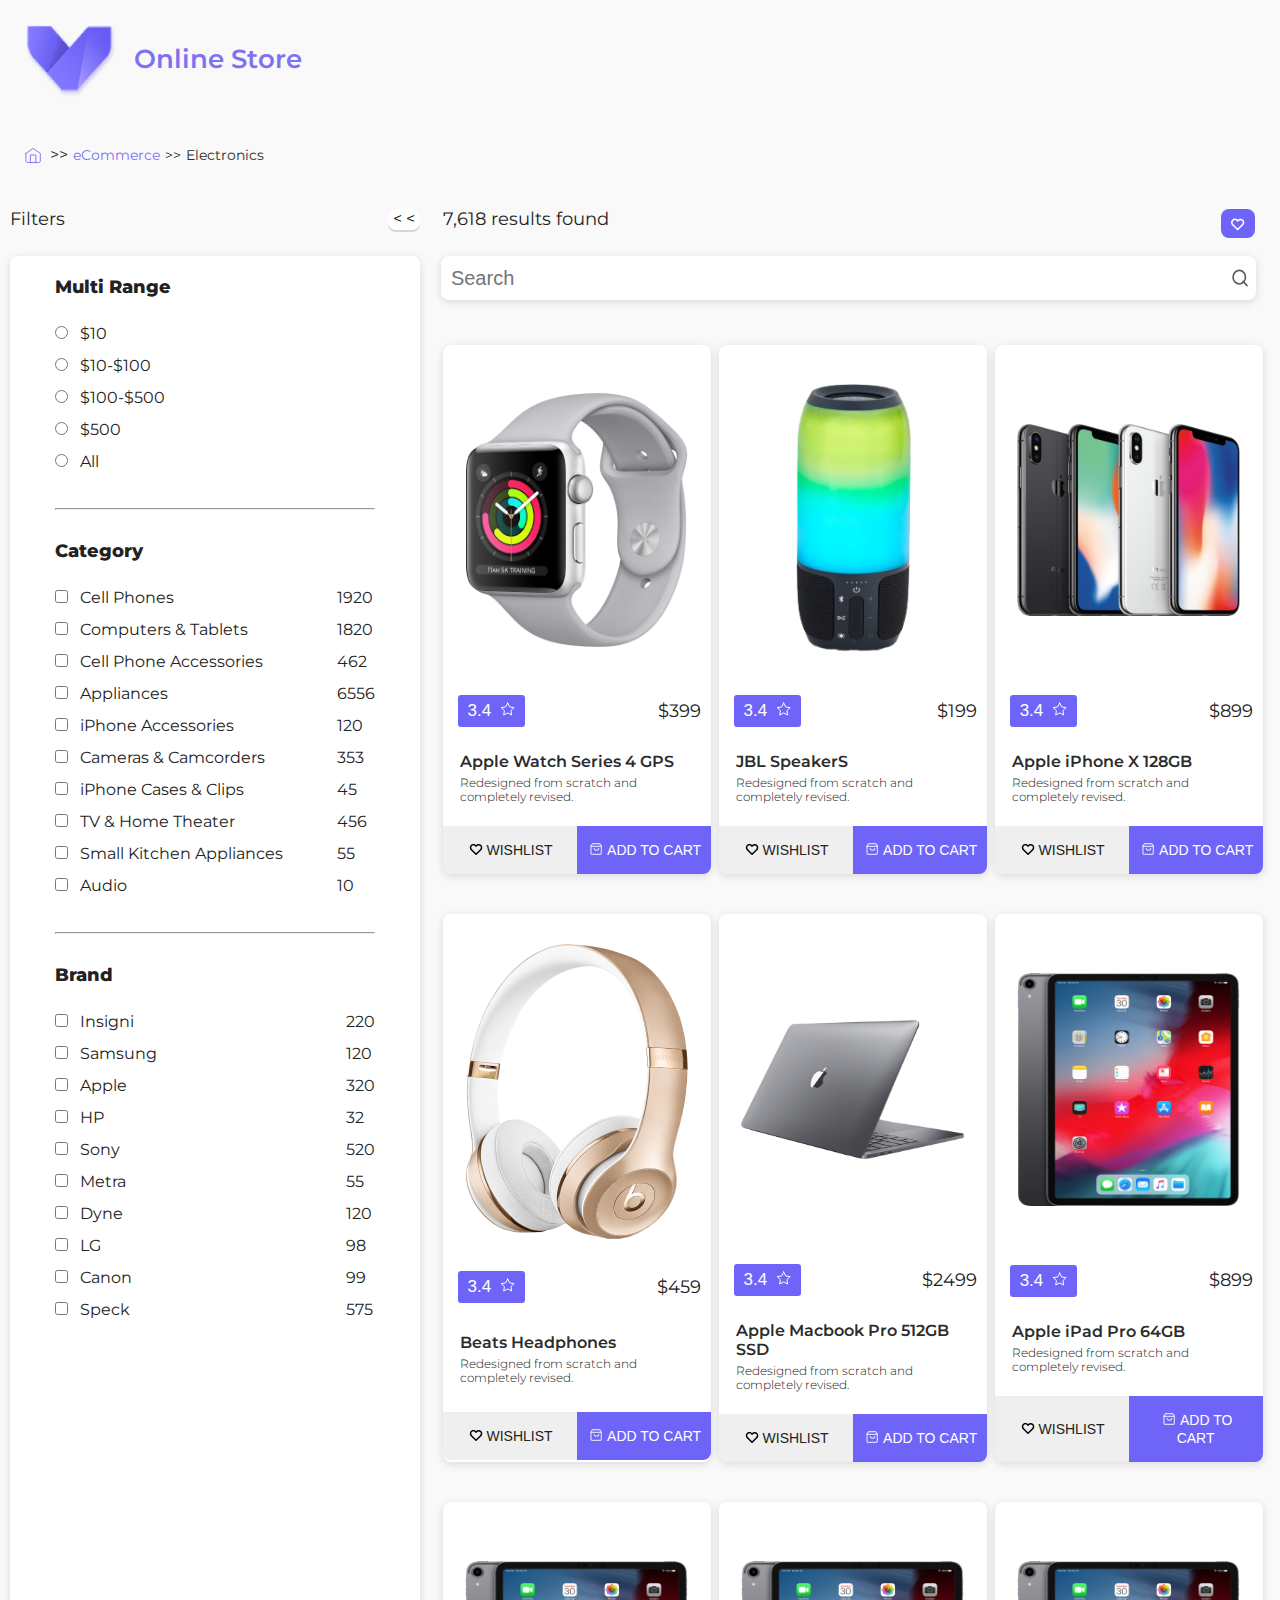
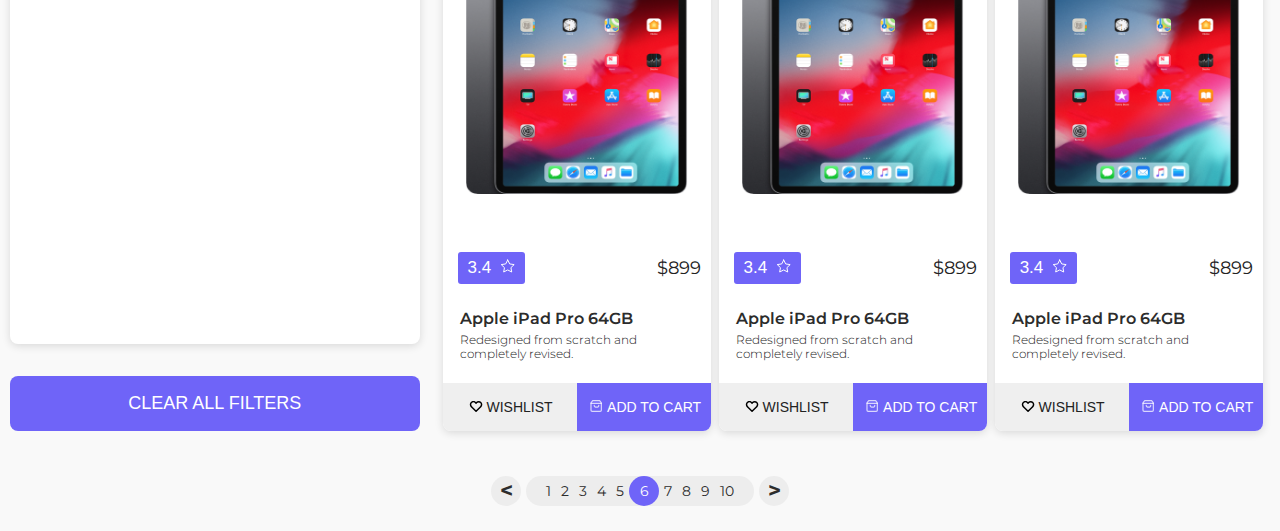
<file: index.html>
<!DOCTYPE html><html lang="en"><head><meta charset="UTF-8"><meta http-equiv="X-UA-Compatible" content="IE=edge"><meta name="viewport" content="width=device-width, initial-scale=1.0"><title>Online Store</title><link rel="shortcut icon" href="favicon.5abf89f2.png" type="image/png"><link rel="preconnect" href="https://fonts.googleapis.com"><link rel="preconnect" href="https://fonts.gstatic.com"><link href="https://fonts.googleapis.com/css2?family=Montserrat:wght@200&display=swap" rel="stylesheet"><link rel="stylesheet" href="reset.2b196206.css"><link rel="stylesheet" href="style.1e271f2b.css"></head><body> <header class="header"> <div class="header__logo-title"> <div class="logo"> <a class="logo__link" href="#"> <img class="logo__img" src="logo.5abf89f2.png" alt="logo"> </a> </div> <div class="company-title"> <h1 class="company-title__text">Online Store</h1> </div> </div> </header> <nav class="menu"> <div class="menu__icon"> <a class="menu__icon-link" href="#"> <img class="menu__icon-img" src="home.8e4972dc.svg" alt="home-icon"> </a> </div> <div class="menu__tabs"> <p class="menu__tabs-item--active">eCommerce</p> <p class="menu__tabs-item">Electronics</p> </div> </nav> <main class="main-block"> <aside class="aside aside__main-block"> <div class="aside__filters"> <p class="aside__filters-text">Filters</p> <span class="aside__filters-btn">&lt &lt</span> </div> <div class="aside__all-filters"> <h4 class="filter-header">Multi Range</h4> <div class="group group__filter-header"> <div class="group__item"> <input class="group__item-check" type="radio" name="priceValue"> <label for="group__item-text">$10</label> </div> <div class="group__item"> <input class="group__item-check" type="radio" name="priceValue"> <label for="group__item-text">$10-$100</label> </div> <div class="group__item"> <input class="group__item-check" type="radio" name="priceValue"> <label for="group__item-text">$100-$500</label> </div> <div class="group__item"> <input class="group__item-check" type="radio" name="priceValue"> <label for="group__item-text">$500</label> </div> <div class="group__item"> <input class="group__item-check" type="radio" name="priceValue"> <label for="group__item-text">All</label> </div> <hr class="filters-line filters-line__group"> </div> <h4 class="filter-header">Category</h4> <div class="group group--flex group__filter-header"> <div class="group__checkbox"> <div class="group__item"> <input class="group__item-check" type="checkbox"> <label for="group__item-text">Cell Phones</label> </div> <div class="group__item"> <input class="group__item-check" type="checkbox"> <label for="group__item-text">Computers & Tablets</label> </div> <div class="group__item"> <input class="group__item-check" type="checkbox"> <label for="group__item-text">Cell Phone Accessories</label> </div> <div class="group__item"> <input class="group__item-check" type="checkbox"> <label for="group__item-text">Appliances</label> </div> <div class="group__item"> <input class="group__item-check" type="checkbox"> <label for="group__item-text">iPhone Accessories</label> </div> <div class="group__item"> <input class="group__item-check" type="checkbox"> <label for="group__item-text">Cameras & Camcorders</label> </div> <div class="group__item"> <input class="group__item-check" type="checkbox"> <label for="group__item-text">iPhone Cases & Clips</label> </div> <div class="group__item"> <input class="group__item-check" type="checkbox"> <label for="group__item-text">TV & Home Theater</label> </div> <div class="group__item"> <input class="group__item-check" type="checkbox"> <label for="group__item-text">Small Kitchen Appliances</label> </div> <div class="group__item"> <input class="group__item-check" type="checkbox"> <label for="group__item-text">Audio</label> </div> </div> <div class="group__products-count"> <span class="group__item-text">1920</span> <span class="group__item-text">1820</span> <span class="group__item-text">462</span> <span class="group__item-text">6556</span> <span class="group__item-text">120</span> <span class="group__item-text">353</span> <span class="group__item-text">45</span> <span class="group__item-text">456</span> <span class="group__item-text">55</span> <span class="group__item-text">10</span> </div> </div> <hr class="filters-line filters-line__group"> <h4 class="filter-header">Brand</h4> <div class="group group--flex group__filter-header"> <div class="group__checkbox"> <div class="group__item"> <input class="group__item-check" type="checkbox"> <label for="group__item-text">Insigni</label> </div> <div class="group__item"> <input class="group__item-check" type="checkbox"> <label for="group__item-text">Samsung</label> </div> <div class="group__item"> <input class="group__item-check" type="checkbox"> <label for="group__item-text">Apple</label> </div> <div class="group__item"> <input class="group__item-check" type="checkbox"> <label for="group__item-text">HP</label> </div> <div class="group__item"> <input class="group__item-check" type="checkbox"> <label for="group__item-text">Sony</label> </div> <div class="group__item"> <input class="group__item-check" type="checkbox"> <label for="group__item-text">Metra</label> </div> <div class="group__item"> <input class="group__item-check" type="checkbox"> <label for="group__item-text">Dyne</label> </div> <div class="group__item"> <input class="group__item-check" type="checkbox"> <label for="group__item-text">LG</label> </div> <div class="group__item"> <input class="group__item-check" type="checkbox"> <label for="group__item-text">Canon</label> </div> <div class="group__item"> <input class="group__item-check" type="checkbox"> <label for="group__item-text">Speck</label> </div> </div> <div class="group__products-count"> <span class="group__item-text">220</span> <span class="group__item-text">120</span> <span class="group__item-text">320</span> <span class="group__item-text">32</span> <span class="group__item-text">520</span> <span class="group__item-text">55</span> <span class="group__item-text">120</span> <span class="group__item-text">98</span> <span class="group__item-text">99</span> <span class="group__item-text">575</span> </div> </div> </div> <div class="aside__btn"> <button class="btn-colored btn-colored--large-btn">CLEAR ALL FILTERS</button> </div> </aside> <div class="products-block"> <div class="aside__filters aside__filters--results"> <p class="aside__filters-text">7,618 results found</p> <div class="btn-colored btn-colored--top-favorite"> <img class="btn-colored__img" src="heart.a56275f4.svg" alt="favorite"> </div> </div> <div class="search-box products-block__search-box"> <input class="search-box__text" type="text" placeholder="Search"> <a class="search-box__btn-search"> <img class="search-box__search-img" src="search.d3944ff0.svg" alt="search"> </a> </div> <section class="wrapper"> <div class="product product__wrapper"> <div class="product__header"> <img class="product__header-img" src="apple-watch.0996c492.png" alt="apple-watch"> </div> <div class="product__rating-price"> <button class="btn-colored btn-colored--icon-star">3.4</button> <span class="product__rating-price-price">$399</span> </div> <div class="product__body body__rating-price"> <h3 class="product__body-title"> <a class="product__body-link" href="#" target="_blank"> Apple Watch Series 4 GPS </a> </h3> <p class="product__body-description">Redesigned from scratch and completely revised.</p> </div> <div class="product__footer"> <button class="btn-wishlist btn-wishlist--desktop">wishlist</button> <button class="btn-colored btn-colored--cart btn-colored--desktop"> add to cart</button> </div> </div> <div class="product product__wrapper"> <div class="product__header"> <img class="product__header-img" src="jbl-speaker.ea0cf131.png" alt="speaker"> </div> <div class="product__rating-price"> <button class="btn-colored btn-colored--icon-star">3.4</button> <span class="product__rating-price-price">$199</span> </div> <div class="product__body body__rating-price"> <h3 class="product__body-title"> <a class="product__body-link" href="#" target="_blank"> JBL SpeakerS </a> </h3> <p class="product__body-description">Redesigned from scratch and completely revised.</p> </div> <div class="product__footer"> <button class="btn-wishlist btn-wishlist--desktop">wishlist</button> <button class="btn-colored btn-colored--cart btn-colored--desktop"> add to cart</button> </div> </div> <div class="product product__wrapper"> <div class="product__header"> <img class="product__header-img" src="iphone-x.eea54db9.png" alt="iphone"> </div> <div class="product__rating-price"> <button class="btn-colored btn-colored--icon-star">3.4</button> <span class="product__rating-price-price">$899</span> </div> <div class="product__body body__rating-price"> <h3 class="product__body-title"> <a class="product__body-link" href="#" target="_blank"> Apple iPhone X 128GB </a> </h3> <p class="product__body-description">Redesigned from scratch and completely revised.</p> </div> <div class="product__footer"> <button class="btn-wishlist btn-wishlist--desktop">wishlist</button> <button class="btn-colored btn-colored--cart btn-colored--desktop"> add to cart</button> </div> </div> <div class="product product__wrapper"> <div class="product__header"> <img class="product__header-img" src="beats-headphones.56beb14b.png" alt="headphones"> </div> <div class="product__rating-price"> <button class="btn-colored btn-colored--icon-star">3.4</button> <span class="product__rating-price-price">$459</span> </div> <div class="product__body body__rating-price"> <h3 class="product__body-title"> <a class="product__body-link" href="#" target="_blank"> Beats Headphones </a> </h3> <p class="product__body-description">Redesigned from scratch and completely revised.</p> </div> <div class="product__footer"> <button class="btn-wishlist btn-wishlist--desktop">wishlist</button> <button class="btn-colored btn-colored--cart btn-colored--desktop"> add to cart</button> </div> </div> <div class="product product__wrapper"> <div class="product__header"> <img class="product__header-img" src="macbook-pro.bbb0252a.png" alt="macbook"> </div> <div class="product__rating-price"> <button class="btn-colored btn-colored--icon-star">3.4</button> <span class="product__rating-price-price">$2499</span> </div> <div class="product__body body__rating-price"> <h3 class="product__body-title"> <a class="product__body-link" href="#" target="_blank"> Apple Macbook Pro 512GB SSD </a> </h3> <p class="product__body-description">Redesigned from scratch and completely revised.</p> </div> <div class="product__footer"> <button class="btn-wishlist btn-wishlist--desktop">wishlist</button> <button class="btn-colored btn-colored--cart btn-colored--desktop"> add to cart</button> </div> </div> <div class="product product__wrapper"> <div class="product__header"> <img class="product__header-img" src="ipad-pro.7769815b.png" alt="ipad"> </div> <div class="product__rating-price"> <button class="btn-colored btn-colored--icon-star">3.4</button> <span class="product__rating-price-price">$899</span> </div> <div class="product__body body__rating-price"> <h3 class="product__body-title"> <a class="product__body-link" href="#" target="_blank"> Apple iPad Pro 64GB </a> </h3> <p class="product__body-description">Redesigned from scratch and completely revised.</p> </div> <div class="product__footer"> <button class="btn-wishlist">wishlist</button> <button class="btn-colored btn-colored--cart"> add to cart</button> </div> </div> <div class="product product__wrapper"> <div class="product__header"> <img class="product__header-img" src="ipad-pro.7769815b.png" alt="ipad"> </div> <div class="product__rating-price"> <button class="btn-colored btn-colored--icon-star">3.4</button> <span class="product__rating-price-price">$899</span> </div> <div class="product__body body__rating-price"> <h3 class="product__body-title"> <a class="product__body-link" href="#" target="_blank"> Apple iPad Pro 64GB </a> </h3> <p class="product__body-description">Redesigned from scratch and completely revised.</p> </div> <div class="product__footer"> <button class="btn-wishlist btn-wishlist--desktop">wishlist</button> <button class="btn-colored btn-colored--cart btn-colored--desktop"> add to cart</button> </div> </div> <div class="product product__wrapper"> <div class="product__header"> <img class="product__header-img" src="ipad-pro.7769815b.png" alt="ipad"> </div> <div class="product__rating-price"> <button class="btn-colored btn-colored--icon-star">3.4</button> <span class="product__rating-price-price">$899</span> </div> <div class="product__body body__rating-price"> <h3 class="product__body-title"> <a class="product__body-link" href="#" target="_blank"> Apple iPad Pro 64GB </a> </h3> <p class="product__body-description">Redesigned from scratch and completely revised.</p> </div> <div class="product__footer"> <button class="btn-wishlist btn-wishlist--desktop">wishlist</button> <button class="btn-colored btn-colored--cart btn-colored--desktop"> add to cart</button> </div> </div> <div class="product product__wrapper"> <div class="product__header"> <img class="product__header-img" src="ipad-pro.7769815b.png" alt="ipad"> </div> <div class="product__rating-price"> <button class="btn-colored btn-colored--icon-star">3.4</button> <span class="product__rating-price-price">$899</span> </div> <div class="product__body body__rating-price"> <h3 class="product__body-title"> <a class="product__body-link" href="#" target="_blank"> Apple iPad Pro 64GB </a> </h3> <p class="product__body-description">Redesigned from scratch and completely revised.</p> </div> <div class="product__footer"> <button class="btn-wishlist btn-wishlist--desktop">wishlist</button> <button class="btn-colored btn-colored--cart btn-colored--desktop"> add to cart</button> </div> </div> </section> </div> </main> <footer class="footer footer__main"> <section class="pagination"> <div class="page-direction"> <a class="page-direction__content" href="#"> &lt </a> </div> <div class="pagination-numb pagination-numb__page-direction"> <ul class="pagination-numb__page"> <li class="pagination-numb__page-item"> <a class="pagination-numb__page-link" href="#">1</a> </li> <li class="pagination-numb__page-item"> <a class="pagination-numb__page-link" href="#">2</a> </li> <li class="pagination-numb__page-item"> <a class="pagination-numb__page-link" href="#">3</a> </li> <li class="pagination-numb__page-item"> <a class="pagination-numb__page-link" href="#">4</a> </li> <li class="pagination-numb__page-item"> <a class="pagination-numb__page-link" href="#">5</a> </li> <li class="page-direction page-direction--active-numb pagination-numb__page-item"> <a class="pagination-numb__page-link pagination-numb__page-link--active" href="#">6</a> </li> <li class="pagination-numb__page-item"> <a class="pagination-numb__page-link" href="#">7</a> </li> <li class="pagination-numb__page-item"> <a class="pagination-numb__page-link" href="#">8</a> </li> <li class="pagination-numb__page-item"> <a class="pagination-numb__page-link" href="#">9</a> </li> <li class="pagination-numb__page-item"> <a class="pagination-numb__page-link" href="#">10</a> </li> </ul> </div> <div class="page-direction"> <a class="page-direction__content" href="#"> &gt </a> </div> </section> </footer> </body></html>
</file>
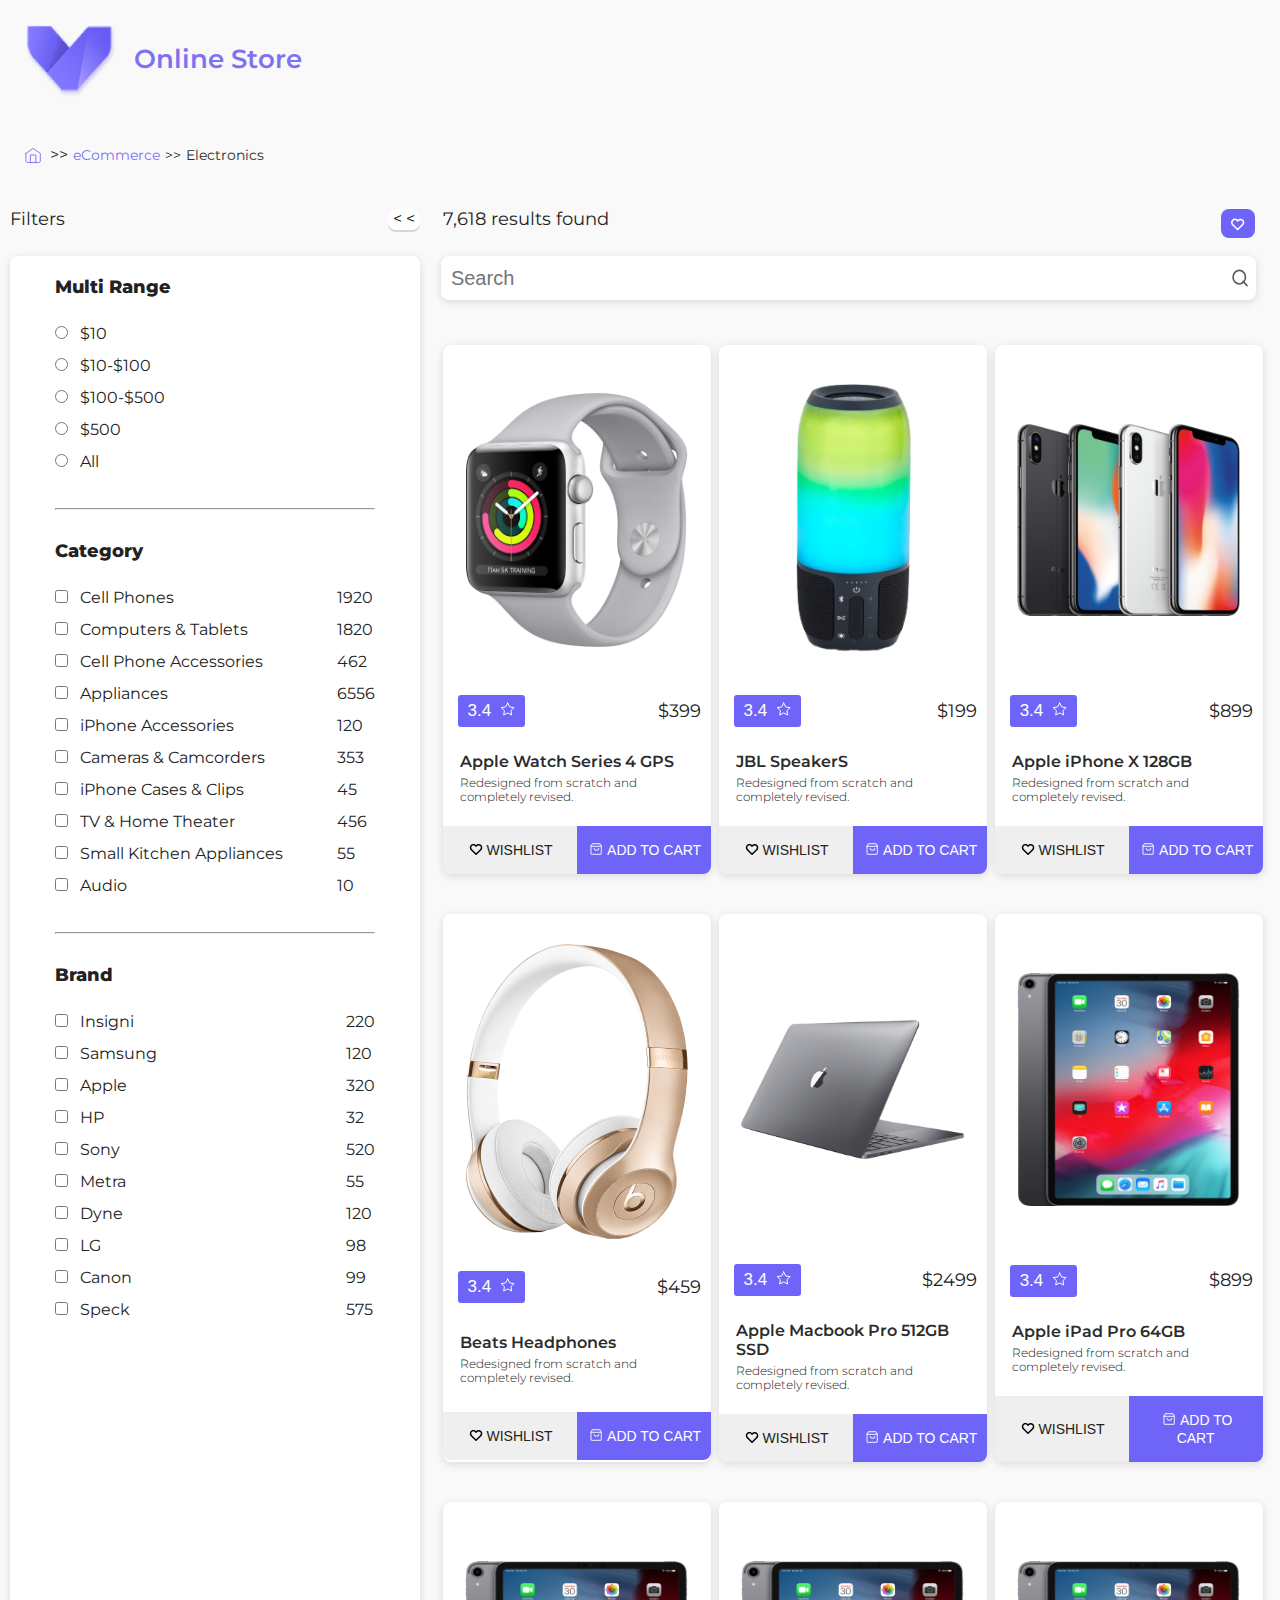
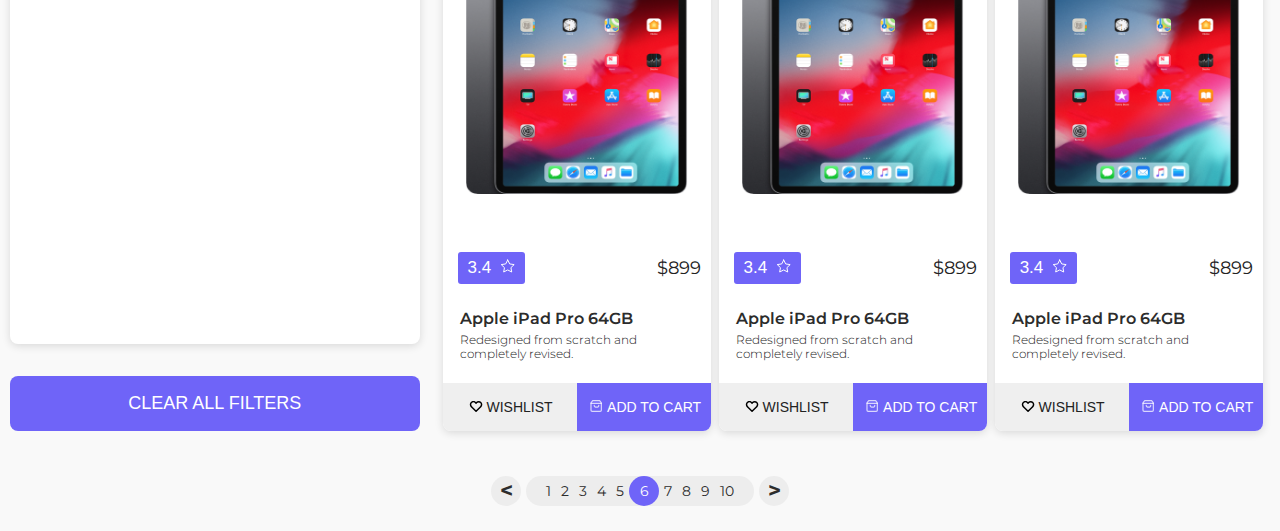
<file: src/index.html>
<!DOCTYPE html>
<html lang="en">
  <head>
    <meta charset="UTF-8">
    <meta http-equiv="X-UA-Compatible" content="IE=edge">
    <meta name="viewport" content="width=device-width, initial-scale=1.0">
    <title>Online Store</title>
    <link
      rel="shortcut icon"
      href="images/favicon.png"
      type="image/png"
    >
    <link rel="preconnect" href="https://fonts.googleapis.com">
    <link rel="preconnect" href="https://fonts.gstatic.com">
    <link href="https://fonts.googleapis.com/css2?family=Montserrat:wght@200&display=swap" rel="stylesheet">
    <link rel="stylesheet" href="styles/reset.css">
    <link rel="stylesheet" href="styles/style.css">
  </head>
  <body>

    <header class="header">
      <div class="header__logo-title">
        <div class="logo">
          <a class="logo__link" href="#">
            <img
              class="logo__img"
              src="./images/header/logo.png"
              alt="logo"
            >
          </a>
        </div>
        <div class="company-title">
          <h1 class="company-title__text">Online Store</h1>
        </div>
      </div>
    </header>

    <nav class="menu">
      <div class="menu__icon">
        <a class="menu__icon-link" href="#">
          <img
            class="menu__icon-img"
            src="./images/header/home.svg"
            alt="home-icon"
          >
        </a>
      </div>
      <div class="menu__tabs">
        <p class="menu__tabs-item--active">eCommerce</p>
        <p class="menu__tabs-item">Electronics</p>
      </div>
    </nav>

    <main class="main-block">

      <aside class="aside aside__main-block">

        <div class="aside__filters">
          <p class="aside__filters-text">Filters</p>
          <span class="aside__filters-btn">&lt &lt</span>
        </div>

        <div class="aside__all-filters">

          <h4 class="filter-header">Multi Range</h4>

          <div class="group group__filter-header">

            <div class="group__item">
              <input
                class="group__item-check"
                type="radio"
                name="priceValue"
              >
              <label for="group__item-text">$10</label>
            </div>
            <div class="group__item">
              <input
                class="group__item-check"
                type="radio"
                name="priceValue"
              >
              <label for="group__item-text">$10-$100</label>
            </div>
            <div class="group__item">
              <input
                class="group__item-check"
                type="radio"
                name="priceValue"
              >
              <label for="group__item-text">$100-$500</label>
            </div>
            <div class="group__item">
              <input
                class="group__item-check"
                type="radio"
                name="priceValue"
              >
              <label for="group__item-text">$500</label>
            </div>
            <div class="group__item">
              <input
                class="group__item-check"
                type="radio"
                name="priceValue"
              >
              <label for="group__item-text">All</label>
            </div>
            <hr class="filters-line filters-line__group">
          </div>

          <h4 class="filter-header">Category</h4>

          <div class="group group--flex group__filter-header">
            <div class="group__checkbox">
              <div class="group__item">
                <input class="group__item-check" type="checkbox">
                <label for="group__item-text">Cell Phones</label>
              </div>
              <div class="group__item">
                <input class="group__item-check" type="checkbox">
                <label for="group__item-text">Computers & Tablets</label>
              </div>
              <div class="group__item">
                <input class="group__item-check" type="checkbox">
                <label for="group__item-text">Cell Phone Accessories</label>
              </div>
              <div class="group__item">
                <input class="group__item-check" type="checkbox">
                <label for="group__item-text">Appliances</label>
              </div>
              <div class="group__item">
                <input class="group__item-check" type="checkbox">
                <label for="group__item-text">iPhone Accessories</label>
              </div>
              <div class="group__item">
                <input class="group__item-check" type="checkbox">
                <label for="group__item-text">Cameras & Camcorders</label>
              </div>
              <div class="group__item">
                <input class="group__item-check" type="checkbox">
                <label for="group__item-text">iPhone Cases & Clips</label>
              </div>
              <div class="group__item">
                <input class="group__item-check" type="checkbox">
                <label for="group__item-text">TV & Home Theater</label>
              </div>
              <div class="group__item">
                <input class="group__item-check" type="checkbox">
                <label for="group__item-text">Small Kitchen Appliances</label>
              </div>
              <div class="group__item">
                <input class="group__item-check" type="checkbox">
                <label for="group__item-text">Audio</label>
              </div>
            </div>

            <div class="group__products-count">
              <span class="group__item-text">1920</span>
              <span class="group__item-text">1820</span>
              <span class="group__item-text">462</span>
              <span class="group__item-text">6556</span>
              <span class="group__item-text">120</span>
              <span class="group__item-text">353</span>
              <span class="group__item-text">45</span>
              <span class="group__item-text">456</span>
              <span class="group__item-text">55</span>
              <span class="group__item-text">10</span>
            </div>

          </div>

          <hr class="filters-line filters-line__group">

          <h4 class="filter-header">Brand</h4>

          <div class="group group--flex group__filter-header">
            <div class="group__checkbox">
              <div class="group__item">
                <input class="group__item-check" type="checkbox">
                <label for="group__item-text">Insigni</label>
              </div>
              <div class="group__item">
                <input class="group__item-check" type="checkbox">
                <label for="group__item-text">Samsung</label>
              </div>
              <div class="group__item">
                <input class="group__item-check" type="checkbox">
                <label for="group__item-text">Apple</label>
              </div>
              <div class="group__item">
                <input class="group__item-check" type="checkbox">
                <label for="group__item-text">HP</label>
              </div>
              <div class="group__item">
                <input class="group__item-check" type="checkbox">
                <label for="group__item-text">Sony</label>
              </div>
              <div class="group__item">
                <input class="group__item-check" type="checkbox">
                <label for="group__item-text">Metra</label>
              </div>
              <div class="group__item">
                <input class="group__item-check" type="checkbox">
                <label for="group__item-text">Dyne</label>
              </div>
              <div class="group__item">
                <input class="group__item-check" type="checkbox">
                <label for="group__item-text">LG</label>
              </div>
              <div class="group__item">
                <input class="group__item-check" type="checkbox">
                <label for="group__item-text">Canon</label>
              </div>
              <div class="group__item">
                <input class="group__item-check" type="checkbox">
                <label for="group__item-text">Speck</label>
              </div>
            </div>

            <div class="group__products-count">
              <span class="group__item-text">220</span>
              <span class="group__item-text">120</span>
              <span class="group__item-text">320</span>
              <span class="group__item-text">32</span>
              <span class="group__item-text">520</span>
              <span class="group__item-text">55</span>
              <span class="group__item-text">120</span>
              <span class="group__item-text">98</span>
              <span class="group__item-text">99</span>
              <span class="group__item-text">575</span>
            </div>

          </div>

        </div>

        <div class="aside__btn">
          <button class="btn-colored btn-colored--large-btn">CLEAR ALL FILTERS</button>
        </div>

      </aside>

      <div class="products-block">

        <div class="aside__filters aside__filters--results">
          <p class="aside__filters-text">7,618 results found</p>
          <div class="btn-colored btn-colored--top-favorite">
            <img
              class="btn-colored__img"
              src="./images/filters-icons/heart.svg"
              alt="favorite"
            >
          </div>
        </div>

        <div class="search-box products-block__search-box">
          <input
            class="search-box__text"
            type="text"
            placeholder="Search"
          >
          <a class="search-box__btn-search">
            <img
              class="search-box__search-img"
              src="./images/search-box/search.svg"
              alt="search"
            >
          </a>
        </div>

        <section class="wrapper">

          <div class="product product__wrapper">
            <div class="product__header">
              <img
                class="product__header-img"
                src="./images/product-img/apple-watch.png"
                alt="apple-watch"
              >
            </div>
            <div class="product__rating-price">
              <button class="btn-colored btn-colored--icon-star">3.4</button>
              <span class="product__rating-price-price">$399</span>
            </div>
            <div class="product__body body__rating-price">
              <h3 class="product__body-title">
                <a
                  class="product__body-link"
                  href="#"
                  target="_blank"
                >
                  Apple Watch Series 4 GPS
                </a>
              </h3>
              <p class="product__body-description">Redesigned from scratch and completely revised.</p>
            </div>
            <div class="product__footer">
              <button class="btn-wishlist btn-wishlist--desktop">wishlist</button>
              <button class="btn-colored btn-colored--cart btn-colored--desktop"> add to cart</button>
            </div>
          </div>

          <div class="product product__wrapper">
            <div class="product__header">
              <img
                class="product__header-img"
                src="./images/product-img/jbl-speaker.png"
                alt="speaker"
              >
            </div>
            <div class="product__rating-price">
              <button class="btn-colored btn-colored--icon-star">3.4</button>
              <span class="product__rating-price-price">$199</span>
            </div>
            <div class="product__body body__rating-price">
              <h3 class="product__body-title">
                <a
                  class="product__body-link"
                  href="#"
                  target="_blank"
                >
                  JBL SpeakerS
                </a>
              </h3>
              <p class="product__body-description">Redesigned from scratch and completely revised.</p>
            </div>
            <div class="product__footer">
              <button class="btn-wishlist btn-wishlist--desktop">wishlist</button>
              <button class="btn-colored btn-colored--cart btn-colored--desktop"> add to cart</button>
            </div>
          </div>

          <div class="product product__wrapper">
            <div class="product__header">
              <img
                class="product__header-img"
                src="./images/product-img/iphone-x.png"
                alt="iphone"
              >
            </div>
            <div class="product__rating-price">
              <button class="btn-colored btn-colored--icon-star">3.4</button>
              <span class="product__rating-price-price">$899</span>
            </div>
            <div class="product__body body__rating-price">
              <h3 class="product__body-title">
                <a
                  class="product__body-link"
                  href="#"
                  target="_blank"
                >
                  Apple iPhone X 128GB
                </a>
              </h3>
              <p class="product__body-description">Redesigned from scratch and completely revised.</p>
            </div>
            <div class="product__footer">
              <button class="btn-wishlist btn-wishlist--desktop">wishlist</button>
              <button class="btn-colored btn-colored--cart btn-colored--desktop"> add to cart</button>
            </div>
          </div>

          <div class="product product__wrapper">
            <div class="product__header">
              <img
                class="product__header-img"
                src="./images/product-img/beats-headphones.png"
                alt="headphones"
              >
            </div>
            <div class="product__rating-price">
              <button class="btn-colored btn-colored--icon-star">3.4</button>
              <span class="product__rating-price-price">$459</span>
            </div>
            <div class="product__body body__rating-price">
              <h3 class="product__body-title">
                <a
                  class="product__body-link"
                  href="#"
                  target="_blank"
                >
                  Beats Headphones
                </a>
              </h3>
              <p class="product__body-description">Redesigned from scratch and completely revised.</p>
            </div>
            <div class="product__footer">
              <button class="btn-wishlist btn-wishlist--desktop">wishlist</button>
              <button class="btn-colored btn-colored--cart btn-colored--desktop"> add to cart</button>
            </div>
          </div>

          <div class="product product__wrapper">
            <div class="product__header">
              <img
                class="product__header-img"
                src="./images/product-img/macbook-pro.png"
                alt="macbook"
              >
            </div>
            <div class="product__rating-price">
              <button class="btn-colored btn-colored--icon-star">3.4</button>
              <span class="product__rating-price-price">$2499</span>
            </div>
            <div class="product__body body__rating-price">
              <h3 class="product__body-title">
                <a
                  class="product__body-link"
                  href="#"
                  target="_blank"
                >
                  Apple Macbook Pro 512GB SSD
                </a>
              </h3>
              <p class="product__body-description">Redesigned from scratch and completely revised.</p>
            </div>
            <div class="product__footer">
              <button class="btn-wishlist btn-wishlist--desktop">wishlist</button>
              <button class="btn-colored btn-colored--cart btn-colored--desktop"> add to cart</button>
            </div>
          </div>

          <div class="product product__wrapper">
            <div class="product__header">
              <img
                class="product__header-img"
                src="./images/product-img/ipad-pro.png"
                alt="ipad"
              >
            </div>
            <div class="product__rating-price">
              <button class="btn-colored btn-colored--icon-star">3.4</button>
              <span class="product__rating-price-price">$899</span>
            </div>
            <div class="product__body body__rating-price">
              <h3 class="product__body-title">
                <a
                  class="product__body-link"
                  href="#"
                  target="_blank"
                >
                  Apple iPad Pro 64GB
                </a>
              </h3>
              <p class="product__body-description">Redesigned from scratch and completely revised.</p>
            </div>
            <div class="product__footer">
              <button class="btn-wishlist">wishlist</button>
              <button class="btn-colored btn-colored--cart"> add to cart</button>
            </div>
          </div>

          <div class="product product__wrapper">
            <div class="product__header">
              <img
                class="product__header-img"
                src="./images/product-img/ipad-pro.png"
                alt="ipad"
              >
            </div>
            <div class="product__rating-price">
              <button class="btn-colored btn-colored--icon-star">3.4</button>
              <span class="product__rating-price-price">$899</span>
            </div>
            <div class="product__body body__rating-price">
              <h3 class="product__body-title">
                <a
                  class="product__body-link"
                  href="#"
                  target="_blank"
                >
                  Apple iPad Pro 64GB
                </a>
              </h3>
              <p class="product__body-description">Redesigned from scratch and completely revised.</p>
            </div>
            <div class="product__footer">
              <button class="btn-wishlist btn-wishlist--desktop">wishlist</button>
              <button class="btn-colored btn-colored--cart btn-colored--desktop"> add to cart</button>
            </div>
          </div>

          <div class="product product__wrapper">
            <div class="product__header">
              <img
                class="product__header-img"
                src="./images/product-img/ipad-pro.png"
                alt="ipad"
              >
            </div>
            <div class="product__rating-price">
              <button class="btn-colored btn-colored--icon-star">3.4</button>
              <span class="product__rating-price-price">$899</span>
            </div>
            <div class="product__body body__rating-price">
              <h3 class="product__body-title">
                <a
                  class="product__body-link"
                  href="#"
                  target="_blank"
                >
                  Apple iPad Pro 64GB
                </a>
              </h3>
              <p class="product__body-description">Redesigned from scratch and completely revised.</p>
            </div>
            <div class="product__footer">
              <button class="btn-wishlist btn-wishlist--desktop">wishlist</button>
              <button class="btn-colored btn-colored--cart btn-colored--desktop"> add to cart</button>
            </div>
          </div>

          <div class="product product__wrapper">
            <div class="product__header">
              <img class="product__header-img" src="./images/product-img/ipad-pro.png" alt="ipad">
            </div>
            <div class="product__rating-price">
              <button class="btn-colored btn-colored--icon-star">3.4</button>
              <span class="product__rating-price-price">$899</span>
            </div>
            <div class="product__body body__rating-price">
              <h3 class="product__body-title">
                <a
                  class="product__body-link"
                  href="#"
                  target="_blank"
                >
                  Apple iPad Pro 64GB
                </a>
              </h3>
              <p class="product__body-description">Redesigned from scratch and completely revised.</p>
            </div>
            <div class="product__footer">
              <button class="btn-wishlist btn-wishlist--desktop">wishlist</button>
              <button class="btn-colored btn-colored--cart btn-colored--desktop"> add to cart</button>
            </div>
          </div>

        </section>

      </div>
    </main>

    <footer class="footer footer__main">

      <section class="pagination">
        <div class="page-direction">
          <a class="page-direction__content" href="#"> &lt </a>
        </div>

        <div class="pagination-numb pagination-numb__page-direction">
          <ul class="pagination-numb__page">
            <li class="pagination-numb__page-item">
              <a class="pagination-numb__page-link" href="#">1</a>
            </li>
            <li class="pagination-numb__page-item">
              <a class="pagination-numb__page-link" href="#">2</a>
            </li>
            <li class="pagination-numb__page-item">
              <a class="pagination-numb__page-link" href="#">3</a>
            </li>
            <li class="pagination-numb__page-item">
              <a class="pagination-numb__page-link" href="#">4</a>
            </li>
            <li class="pagination-numb__page-item">
              <a class="pagination-numb__page-link" href="#">5</a>
            </li>
            <li class="page-direction page-direction--active-numb pagination-numb__page-item">
              <a class="pagination-numb__page-link pagination-numb__page-link--active" href="#">6</a>
            </li>
            <li class="pagination-numb__page-item">
              <a class="pagination-numb__page-link" href="#">7</a>
            </li>
            <li class="pagination-numb__page-item">
              <a class="pagination-numb__page-link" href="#">8</a>
            </li>
            <li class="pagination-numb__page-item">
              <a class="pagination-numb__page-link" href="#">9</a>
            </li>
            <li class="pagination-numb__page-item">
              <a class="pagination-numb__page-link" href="#">10</a>
            </li>
          </ul>
        </div>

        <div class="page-direction">
          <a class="page-direction__content" href="#"> &gt </a>
        </div>

      </section>

    </footer>
  </body>
</html>
</file>
<file: style.1e271f2b.css>
*{box-sizing:border-box;text-decoration:none}body{min-width:320px;margin:0 auto;background:#f9f9f9;font-family:Montserrat,sans-serif}.header{padding:25px}.header__logo-title{display:flex}.logo{cursor:pointer}.company-title__text{font-weight:600;font-size:26px;line-height:24px;color:#7e72f2;margin:22px auto 0 18px}.menu{display:flex;padding:25px}.menu__icon:after{content:">>";margin:0 5px}.menu__icon-link{text-decoration:none}.menu__tabs{display:flex}.menu__tabs-item--active{font-size:14px;line-height:17px;color:#7e72f2}.menu__tabs-item--active:after{content:">>";margin:0 5px;color:#000}.menu__tabs-item{font-size:14px;line-height:17px;color:#2c2c2c}.aside,.aside__filters{display:none}.main-block{display:flex}.products-block{width:98%}.search-box{padding:8px;background:#fff;width:95%;max-width:400px;box-shadow:0 2px 8px rgba(0,0,0,.135216);border-radius:8px}.products-block__search-box{margin:0 auto}.search-box__text{border:none;font-weight:300;font-size:20px;line-height:26px;color:#999}.search-box__btn-search{float:right;text-decoration:none;cursor:pointer;margin:4px auto}.wrapper{justify-content:center;align-items:center;padding:25px 10px 0}.product,.wrapper{display:flex;flex-direction:column}.product{width:100%;max-width:400px;background:#fff;box-shadow:0 2px 8px rgba(0,0,0,.135216);border-radius:8px;justify-content:space-around}.product__wrapper{margin:20px 0}.product__header{display:flex;justify-content:center;align-items:center;padding:10px;box-sizing:border-box;height:350px}.product__rating-price{display:flex;justify-content:space-between;font-size:18px;line-height:21px;margin-left:25px}.btn-colored{background:#6f64f8;border-radius:3px;border-style:none;padding:6px 10px;font-size:17px;cursor:pointer;color:#fff}.btn-colored--icon-star:after{content:url(star.676f089c.svg);margin-left:9px}.product__rating-price-price{margin:auto 25px auto auto}.body__rating-price{margin:25px 0 22px 24px}.product__body-title{line-height:19px;font-weight:600}.product__body-link{color:#2c2c2c;cursor:pointer}.product__body-description{font-weight:300;font-size:12px;line-height:14px}.product__footer{display:flex}.btn-wishlist{border-radius:0 0 0 8px;text-transform:uppercase;font-weight:500;font-size:14px;line-height:18px;border-style:none;flex-grow:1;width:200px;padding:15px 10px;cursor:pointer}.btn-wishlist:before{content:url(heart.3576e758.svg);margin-right:2px}.btn-colored--cart{border-radius:0 0 8px 0;text-transform:uppercase;font-weight:500;font-size:14px;line-height:18px;border-style:none;flex-grow:1;width:200px;padding:15px 10px;cursor:pointer}.btn-colored--cart:before{content:url(shopping-bag.02412d71.svg);margin-right:-2px}.footer{display:flex;justify-content:center;align-items:center}.footer__main{margin:25px 0}.pagination{display:flex;flex-direction:row}.page-direction{width:30px;height:30px;border-radius:50%;background:#ededed;display:flex;justify-content:center;align-items:center;cursor:pointer}.page-direction__content{font-size:22px;font-weight:700;color:#2c2c2c}.pagination-numb{background:#ededed;border-radius:20px;display:flex;justify-content:center;align-items:center}.pagination-numb__page-direction{margin:0 5px}.pagination-numb__page{display:flex;flex-direction:row;justify-content:center;align-items:center;margin:0 15px}.pagination-numb__page-item{padding:0 5px;cursor:pointer;font-size:14px}.page-direction--active-numb{background:#6f64f8;color:#fff}.pagination-numb__page-link{color:#2c2c2c}.pagination-numb__page-link--active{color:#fff}.product__header-img{max-width:90%}@media(min-width:720px){.aside,.aside__filters{display:none}.search-box{width:100%;max-width:98%;margin:0 auto}.wrapper{display:flex;flex-direction:row;flex-wrap:wrap;justify-content:space-between}.product{width:45%;max-width:450px}}@media (min-width:1200px){.products-block{width:65%;float:right}.btn-colored--top-favorite{border-radius:8px;margin-bottom:3px}.aside{display:block;width:32%;display:flex;flex-direction:column;justify-content:space-between}.aside__main-block{margin:20px 13px 0 10px}.aside__filters{display:flex;justify-content:space-between;margin:0 0 26px}.aside__filters-text{font-size:18px;line-height:21px}.aside__filters-btn{background:#fff;border-radius:8px;padding:2px 5px;border-style:none;color:#000;box-shadow:0 2px rgb(0 0 0/14%);cursor:pointer}.aside__all-filters{background:#fff;box-shadow:0 2px 8px rgba(0,0,0,.135216);border-radius:8px;padding:20px 45px;align-self:stretch;flex-grow:1}.filter-header{font-size:18px;line-height:22px;font-weight:800}.group--flex{display:flex;flex-direction:row;justify-content:space-between}.group__filter-header{margin-top:20px}.group__item{padding:8px 0}.group__item-text{display:block;padding:8px 0}.group__item-check{margin-right:8px}.filters-line{color:#d6d6d6}.filters-line__group{margin:30px 0}.aside__filters--results{margin:20px 10px 15px}.aside__btn{margin-top:32px;margin-bottom:20px}.btn-colored--large-btn{padding:17px 105px;font-size:18px;line-height:21px;border-radius:8px;width:100%}.product{width:33%}.wrapper{align-items:stretch}.product__wrapper{margin-right:-8px}.product__rating-price{margin-left:15px}.product__rating-price-price{margin:auto 10px auto auto}.body__rating-price{margin:25px 5px 22px 17px}.product__body-description{margin-top:5px}.btn-colored--desktop,.btn-wishlist--desktop{padding:15px 0}}
/*# sourceMappingURL=style.1e271f2b.css.map */
</file>
<file: src/styles/style.css>
* {
    box-sizing: border-box;
    text-decoration: none;
}

body {
    min-width: 320px;
    margin: 0 auto;
    background: #F9F9F9;
    font-family: 'Montserrat', sans-serif;
}

/* Header */

.header {
    padding: 25px 25px;
}

.header__logo-title {
    display: flex;
}

.logo {
    cursor: pointer;
}

.company-title__text {
    font-weight: 600;
    font-size: 26px;
    line-height: 24px;
    color: #7E72F2;
    margin: 22px auto 0 18px;
}

/* Navigation */

.menu {
    display: flex;
    padding: 25px 25px;
}

.menu__icon::after {
    content: ">>";
    margin: 0 5px;
}

.menu__icon-link {
    text-decoration: none;
}

.menu__tabs {
    display: flex;
}

.menu__tabs-item--active {
    font-size: 14px;
    line-height: 17px;
    color: #7E72F2;
}

.menu__tabs-item--active::after {
    content: ">>";
    margin: 0 5px;
    color: black;
}

.menu__tabs-item {
    font-size: 14px;
    line-height: 17px;
    color: #2C2C2C;
}

/* Aside with filters */

.aside {
    display: none;
}

/* Search-box */

.aside__filters {
    display: none;
}

.main-block {
    display: flex;
}

.products-block {
    width: 98%;
}

.search-box {
    padding: 8px;
    background: #FFFFFF;
    width: 95%;
    max-width: 400px;
    box-shadow: 0px 2px 8px rgba(0, 0, 0, 0.135216);
    border-radius: 8px;
}

.products-block__search-box {
    margin: 0 auto;
}

.search-box__text {
    border: none;
    font-weight: 300;
    font-size: 20px;
    line-height: 26px;
    color: #999999;
}

.search-box__btn-search {
    float: right;
    text-decoration: none;
    cursor: pointer;
    margin: 4px auto;
} 

/* Products list  */

.wrapper {
    display: flex;
    flex-direction: column;
    justify-content: center;
    align-items: center;
    padding: 25px 10px 0;
}

.product {
    width: 100%;
    max-width: 400px;
    background: #FFFFFF;
    box-shadow: 0px 2px 8px rgba(0, 0, 0, 0.135216);
    border-radius: 8px;
    display: flex;
    flex-direction: column;
    justify-content: space-around;
}

.product__wrapper {
    margin: 20px 0;
}

.product__header {
    display: flex;
    justify-content: center;
    align-items: center;
    padding: 10px;
    box-sizing: border-box;
    height: 350px;
}

.product__rating-price {
    display: flex;
    justify-content: space-between;
    font-size: 18px;
    line-height: 21px;
    margin-left: 25px;
}


.btn-colored {
    background: #6F64F8;
    border-radius: 3px;
    border-style: none;
    padding: 6px 10px;
    font-size: 17px;
    cursor: pointer;
    color: #FFFFFF;
}

.btn-colored--icon-star::after {
    content: url("../images/product-icons/star.svg");
    margin-left: 9px;
}

.product__rating-price-price {
    margin: auto 25px auto auto;
}

.body__rating-price {
    margin: 25px 0 22px 24px;
}

.product__body-title {
    line-height: 19px;
    font-weight: 600;
}

.product__body-link {
    color: #2C2C2C;
    cursor: pointer;
}

.product__body-description {
    font-weight: 300;
    font-size: 12px;
    line-height: 14px;
}

.product__footer {
    display: flex;
}

.btn-wishlist {
    border-radius: 0px 0px 0px 8px;
    text-transform: uppercase;
    font-weight: 500;
    font-size: 14px;
    line-height: 18px;  
    border-style: none;
    flex-grow: 1;
    width: 200px;
    padding: 15px 10px;
    cursor: pointer;
}

.btn-wishlist::before {
    content: url("../images/product-icons/heart.svg");
    margin-right: 2px;
}

.btn-colored--cart {
    border-radius: 0px 0px 8px 0px;
    text-transform: uppercase;
    font-weight: 500;
    font-size: 14px;
    line-height: 18px;  
    border-style: none;
    flex-grow: 1;
    width: 200px;
    padding: 15px 10px;
    cursor: pointer;
}

.btn-colored--cart::before {
    content: url("../images/product-icons/shopping-bag.svg");
    margin-right: -2px;
}

/* Footer */

.footer {
    display: flex;
    justify-content: center;
    align-items: center;
}

.footer__main {
    margin: 25px 0 25px;
}

.pagination {
    display: flex;
    flex-direction: row;
}

.page-direction {
    width: 30px;
    height: 30px;
    border-radius: 50%; 
    background: #EDEDED;
    display: flex;
    justify-content: center;
    align-items: center;
    cursor: pointer;
}

.page-direction__content {
    font-size: 22px;
    font-weight: bold;
    color: #2C2C2C;
}

.pagination-numb {
    background: #EDEDED;
    border-radius: 20px;
    display: flex;
    justify-content: center;
    align-items: center;
}

.pagination-numb__page-direction {
    margin: 0 5px;
}

.pagination-numb__page {
    display: flex;
    flex-direction: row;
    justify-content: center;
    align-items: center;
    margin: 0 15px;
}

.pagination-numb__page-item {
    padding: 0 5px;
    cursor: pointer;
    font-size: 14px;
}

.page-direction--active-numb {
    background: #6F64F8;
    color: #FFFFFF;
}

.pagination-numb__page-link {
    color: #2C2C2C;
}

.pagination-numb__page-link--active {
    color: #FFFFFF;
}

.product__header-img {
    max-width: 90%;
}

/* Media-queries */

@media(min-width: 720px) {
    .aside {
        display: none;
    }

    .aside__filters {
        display: none;
    }

    .search-box {
        width: 100%;
        max-width: 98%;
        margin: 0 auto;
    }

    .wrapper {
        display: flex;
        flex-direction: row;
        flex-wrap: wrap;
        justify-content: space-between;
    }

    .product {
        width: 45%;
        max-width: 450px;
    }
}

@media (min-width: 1200px) {
    .products-block {
        width: 65%;
        float: right;
    }

    .btn-colored--top-favorite {
        border-radius: 8px;
        margin-bottom: 3px;
    }

    .aside {
        display: block;
        width: 32%;
        display: flex;
        flex-direction: column;
        justify-content: space-between;
    }

    .aside__main-block {
        margin: 20px 13px 0 10px;
    }

    .aside__filters {
        display: flex;
        justify-content: space-between;
        margin: 0 0 26px;
    }

    .aside__filters-text {
        font-size: 18px;
        line-height: 21px;
    }

    .aside__filters-btn {
        background: #FFFFFF;
        border-radius: 8px;
        padding: 2px 5px;
        border-style: none;
        color: #000000;
        box-shadow: 0 2px rgb(0 0 0 / 14%);
        cursor: pointer;
    }
    
    .aside__all-filters {
        background: #FFFFFF;
        box-shadow: 0px 2px 8px rgba(0, 0, 0, 0.135216);
        border-radius: 8px;
        padding: 20px 45px;
        align-self: stretch;
        flex-grow: 1;
    }

    .filter-header {
        font-size: 18px;
        line-height: 22px;
        font-weight: 800;
    }

    .group--flex {
        display: flex;
        flex-direction: row;
        justify-content: space-between;
    }

    .group__filter-header {
        margin-top: 20px;
    }

    .group__item {
        padding: 8px 0;
    }

    .group__item-text {
        display: block;
        padding: 8px 0;
    }

    .group__item-check {
        margin-right: 8px;
    }

    .filters-line {
        color: #D6D6D6;
    }

    .filters-line__group {
        margin: 30px 0;
    }

    .aside__filters--results {
        margin: 20px 10px 15px;
    }

    .aside__btn {
        margin-top: 32px;
        margin-bottom: 20px;
    }

    .btn-colored--large-btn {
        padding: 17px 105px;
        font-size: 18px;
        line-height: 21px;
        border-radius: 8px;
        width: 100%;
    }

    .product {
        width: 33%;
    }

    .wrapper {
        align-items: stretch;
    }

    .product__wrapper {
        margin-right: -8px;
    }

    .product__rating-price {
        margin-left: 15px;
    }

    .product__rating-price-price {
        margin: auto 10px auto auto;
    }

    .body__rating-price {
        margin: 25px 5px 22px 17px;
    } 

    .product__body-description {
        margin-top: 5px;
    } 

    .btn-wishlist--desktop {
        padding: 15px 0;
    }

    .btn-colored--desktop {
        padding: 15px 0;
    }

}
</file>
